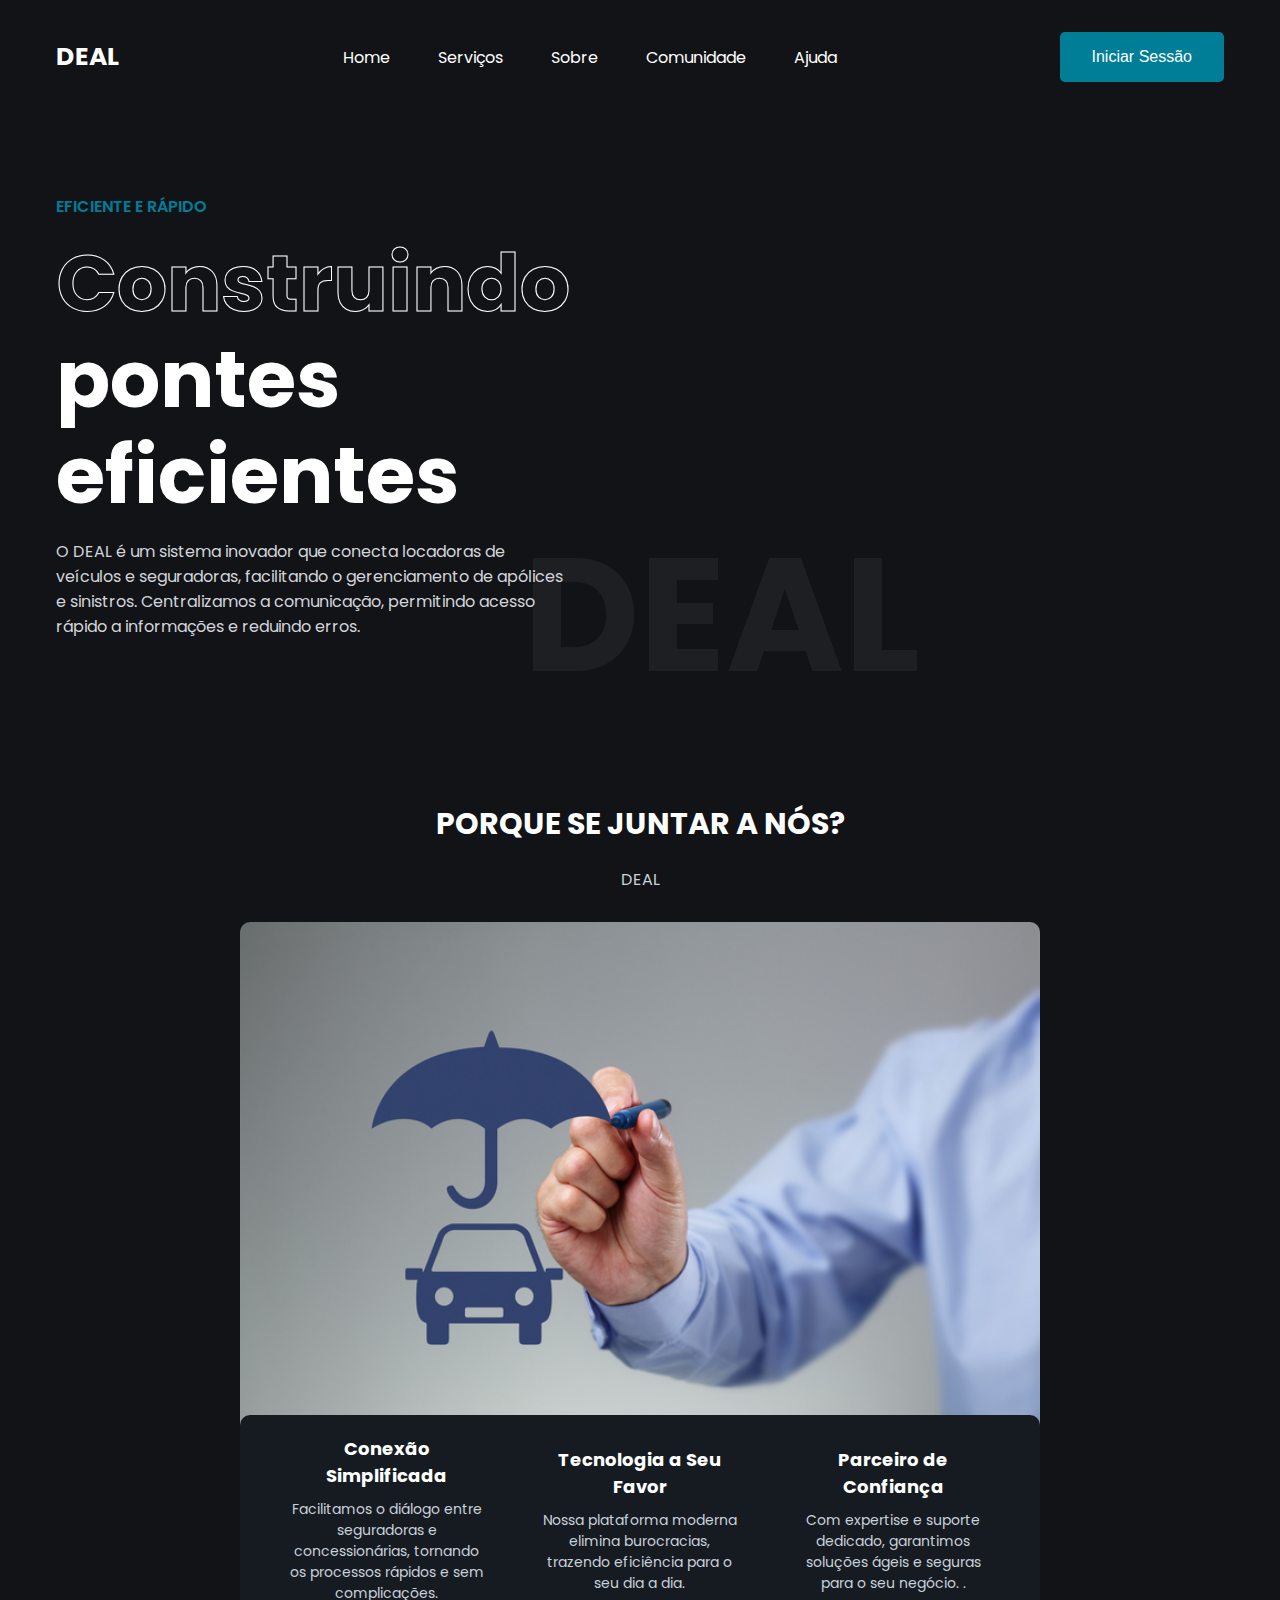
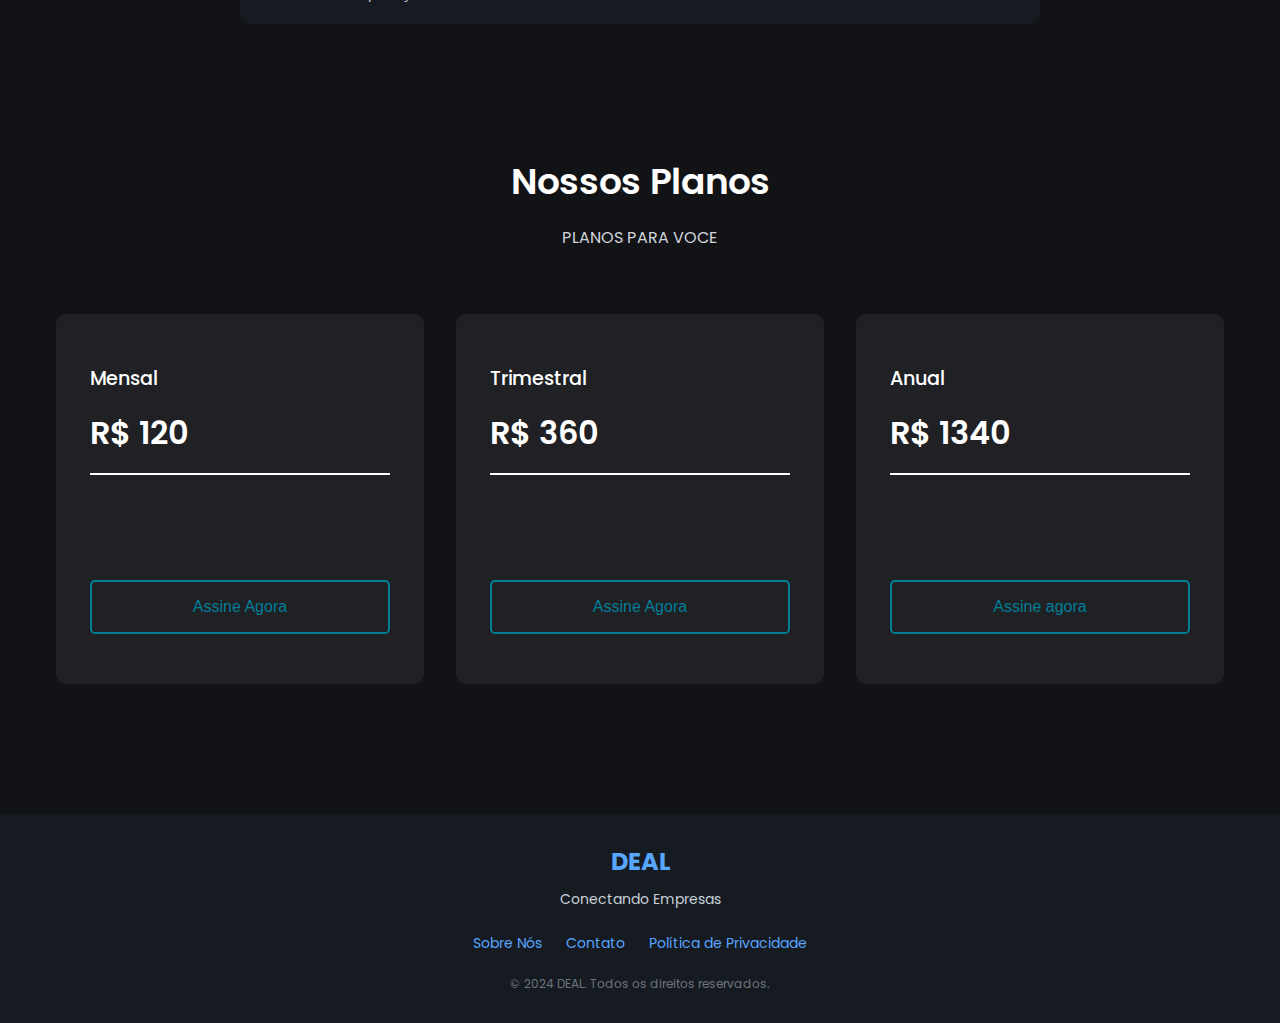
<file: INDEX.html>
<!DOCTYPE html>
<html lang="en">
<head>
    <meta charset="UTF-8">
    <meta name="viewport" content="width=device-width, initial-scale=1.0">
    <title>Document</title>
    <link rel="stylesheet" href="INDEX.CSS">
</head>
<body>

  <nav>
    <div class="nav__logo">
      <a>DEAL</a>
    </div>
    <ul class="nav__links">
      <li class="link"><a href="#">Home</a></li>
      <li class="link"><a href="#">Serviços</a></li>
      <li class="link"><a href="#">Sobre</a></li>
      <li class="link"><a href="#">Comunidade</a></li>
      <li class="link"><a href="view/Tcontato.php">Ajuda</a></li>
    </ul>
    <button class="btn">Iniciar Sessão</button>
    

    <script>
 
        document.querySelector('.btn').addEventListener('click', function() {
            
            window.location.href = 'view/Tlogin.html';
        });
    </script>

    
  </nav>

  <header class="section__container header__container">
    <div class="header__content">
      <h4>EFICIENTE E RÁPIDO</h4>
      <h1><span>Construindo</span> pontes eficientes</h1>
      <p>
        O DEAL é um sistema inovador que conecta locadoras de veículos e 
          seguradoras, facilitando o gerenciamento de apólices e sinistros. 
          Centralizamos a comunicação, permitindo acesso rápido a informações e reduindo erros. 
      </p>

      
    </div>
  </header>

  

    </section>
    <section class="section_3">
      <h2 class="section-title">PORQUE SE JUNTAR A NÓS?</h2>
      <p class="section-description">DEAL </p>
      <div class="image-container">
          <img src="view/css/fotox.jpg" >
          <div class="info-container">
              <div class="info-card">
                  
                  <h3>Conexão Simplificada</h3>
                  <p>Facilitamos o diálogo entre seguradoras e concessionárias, tornando os processos rápidos e sem complicações.

                  </p>
              </div>
              <div class="info-card">
                  
                  <h3>Tecnologia a Seu Favor</h3>
                  <p>Nossa plataforma moderna elimina burocracias, trazendo eficiência para o seu dia a dia.

                  </p>
              </div>
              <div class="info-card">
                  
                  <h3>Parceiro de Confiança
                  </h3>
                  <p>Com expertise e suporte dedicado, garantimos soluções ágeis e seguras para o seu negócio.

                    .</p>
              </div>
          </div>
      </div>
  </section>


  <section class="section__container price__container">
    <h2 class="section__header">Nossos Planos</h2>
    <p class="section__subheader">
      PLANOS PARA VOCE
    </p>
    <div class="price__grid">
      <div class="price__card">
        <div class="price__card__content">
          <h4>Mensal</h4>
          <h3>R$ 120</h3>
          <p>
            <i class="ri-checkbox-circle-line"></i>
            
          </p>
        </div>
        <button class="btn price__btn">Assine Agora</button>
      </div>
      <div class="price__card">
        <div class="price__card__content">
          <h4>Trimestral</h4>
          <h3>R$ 360</h3>
        </div>
        <button class="btn price__btn">Assine Agora</button>
      </div>
      <div class="price__card">
        <div class="price__card__content">
          <h4>Anual</h4>
          <h3>R$ 1340</h3>
        </div>
        <button class="btn price__btn">Assine agora</button>
      </div>
    </div>
  </section>

  <footer class="footer">
    <h2>DEAL</h2>
    <p>Conectando Empresas</p>
    <div class="footer-links">
        <a href="#">Sobre Nós</a>
        <a href="#">Contato</a>
        <a href="#">Política de Privacidade</a>
    </div>
    <div class="copyright">
        &copy; 2024 DEAL. Todos os direitos reservados.
    </div>
</footer>
  
</body>
</html>
</file>
<file: INDEX.CSS>
@import url("https://fonts.googleapis.com/css2?family=Poppins:wght@400;500;600;700&display=swap");

:root {
  --text-light: #d1d5db;
  --white: #ffffff;
}

* {
  padding: 0;
  margin: 0;
  box-sizing: border-box;
}

.btn {
  padding: 1rem 2rem;
  outline: none;
  border: none;
  font-size: 1rem;
  color: var(--white);
  background-color: #007e98;
  border-radius: 5px;
  cursor: pointer;
  transition: 0.3s;
}

.btn:hover {
  background-color: #007e98;
}

a {
  text-decoration: none;
}

body {
  font-family: "Poppins", sans-serif;
  background-color: #111317;
}

nav {
  max-width: 1200px;
  margin: auto;
  padding: 2rem 1rem;
  display: flex;
  align-items: center;
  justify-content: space-between;
  gap: 2rem;
}

.nav__logo {
  max-width: 150px;
  font-size: 25px;
  font-weight: bold;
  color: white;
}

.nav__links {
  list-style: none;
  display: flex;
  align-items: center;
  gap: 3rem;
}

.link a {
  position: relative;
  padding-bottom: 0.75rem;
  color: var(--white);
}

.link a::after {
  content: "";
  position: absolute;
  height: 2px;
  width: 0;
  left: 0;
  bottom: 0;
  background-color: #007e98;
  transition: 0.3s;
}

.link a:hover::after {
  width: 50%;
}

.section__container {
  max-width: 1200px;
  margin: auto;
   
}

.header__container {
  position: relative;
  padding-top: 2rem;
  display: grid;
  color: var(--white);
  grid-template-columns: repeat(4, 1fr);
  
}

.header__container::before {
  content: "DEAL";
  position: absolute;
  bottom: 5rem;
  right: 20rem;
  font-size: 10rem;
  font-weight: 700;
  line-height: 7rem;
  color: var(--white);
  opacity: 0.05;
  z-index: -1;
}

.header__content h4 {
  margin-bottom: 1rem;
  font-size: 1rem;
  font-weight: 600;
  color:  #007e98;
}

.header__content h1 {
  margin-bottom: 1rem;
  font-size: 5rem;
  font-weight: 700;
  line-height: 6rem;
  color: var(--white);
}

.header__content p {
  margin-bottom: 2rem;
  color: var(--text-light);
}



.section__header {
  margin-bottom: 1rem;
  font-size: 2.25rem;
  font-weight: 600;
  text-align: center;
  color: var(--white);
}


.explore__header {
  display: flex;
  align-items: center;
  justify-content: space-between;
  gap: 2rem;
}

.header__content h1 span {
  -webkit-text-fill-color: transparent;
  -webkit-text-stroke: 1px var(--white);
}

.explore__nav {
  display: flex;
  align-items: center;
  gap: 2rem;
}

.section__container{
  max-width:1200px;
  margin: auto;
  padding: 5rem 1rem;
}

.explore__nav span {
  padding: 0 6px;
  font-size: 1.5rem;
  color: var(--white);
  border: 2px solid var(--white);
  border-radius: 100%;
  cursor: pointer;
  transition: 0.3s;
}


.cards-container {
  display: flex;
  justify-content: center;
  gap: 20px;
  flex-wrap: wrap;
}

.card {
  display: flex;
  flex-direction: column;
  justify-content: space-between;
  width: 250px;
  height: 300px;
  background-color: #161b22;
  margin: 10px;
  border-radius: 10px;
  overflow: hidden;
  box-shadow: 0 0 10px rgba(0, 0, 0, 0.5);
  transition: transform 0.3s ease, box-shadow 0.3s ease;
}

.card:hover {
  transform: translateY(-10px);
  box-shadow: 0 0 15px rgba(88, 166, 255, 0.5);
}

.card-content {
  padding: 20px;
  flex-grow: 1;
}

.card-title {
  font-size: 18px;
  margin-bottom: 10px;
  color: #ffffff;
}

.card-text {
  font-size: 14px;
  color: #c9d1d9;
}

.card-button-container {
  padding: 20px;
  text-align: center;
}

.card-button {
  background-color: #007e98;
  color: #ffffff;
  padding: 10px 20px;
  border: none;
  border-radius: 5px;
  cursor: pointer;
  transition: background-color 0.3s ease;
  text-decoration: none;
}

.card-button:hover {
  background-color: #007e98;
}


.section_3 {
  text-align: center;
  padding: 50px 0;
}

.section-title {
  font-size: 30px;
  color: white;
  margin-bottom: 20px;
}

.section-description {
  font-size: 16px;
  color: #c9d1d9;
  margin-bottom: 30px;
}

.image-container {
  position: relative;
  display: inline-block;
  width: 80%;
  max-width: 800px;
  margin: 0 auto;
}

.image-container img {
  width: 100%;
  border-radius: 10px;
}

.info-container {
  background-color: #161b22;
  padding: 20px;
  border-radius: 10px;
  margin-top: -50px;
  position: relative;
  z-index: 1;
  display: flex;
  justify-content: space-around;
  align-items: center;
}

.info-card {
  text-align: center;
  max-width: 200px;
}

.info-card h3 {
  font-size: 18px;
  color: #ffffff;
  margin-bottom: 10px;
}

.info-card p {
  font-size: 14px;
  color: #c9d1d9;
}

.price__grid {
  margin-top: 4rem;
  display: grid;
  grid-template-columns: repeat(3, 1fr);
  gap: 2rem;
}

.price__card {
  padding: 3rem 2rem;
  display: flex;
  flex-direction: column;
  background-color: #1f2125;
  border: 2px solid transparent;
  border-radius: 10px;
  transition: 0.3s;
}

.price__card:hover {
  background-color: #35373b;
  border-color: #007e98;
}

.price__card__content {
  flex: 1;
  margin-bottom: 2rem;

}

.price__card h4 {
  margin-bottom: 1rem;
  font-size: 1.2rem;
  font-weight: 500;
  color: white;
}

.price__card h3 {
  padding-bottom: 1rem;
  margin-bottom: 2rem;
  font-size: 2rem;
  font-weight: 600;
  color: var(--white);
  border-bottom: 2px solid white;
}

.price__card p {
  margin-bottom: 0.75rem;
  color: white;
}

.price__card p i {
  margin-right: 0.5rem;
  font-size: 1.2rem;
  color: #007e98;
}

.price__btn {
  color: #007e98;
  background-color: transparent;
  border: 2px solid #007e98;
}

.price__btn:hover {
  color: white;
  background-color: #007e98;
}

.section__subheader {
  max-width: 600px;
  margin: auto;
  text-align: center;
  color: var(--text-light);
}

.footer {
  background-color: #161b22;
  color: #c9d1d9;
  text-align: center;
  padding: 30px 0;
  position: relative;
  z-index: 1;
  margin-top: 50px;
}

.footer h2 {
  font-size: 24px;
  margin-bottom: 10px;
  color: #58a6ff;
}

.footer p {
  font-size: 14px;
  color: #c9d1d9;
  margin: 5px 0;
}

.footer .footer-links {
  margin: 20px 0;
}

.footer .footer-links a {
  color: #58a6ff;
  margin: 0 10px;
  font-size: 14px;
  text-decoration: none;
  transition: color 0.3s ease;
}

.footer .footer-links a:hover {
  color: #1f6feb;
}

.footer .copyright {
  font-size: 12px;
  color: #6c757d;
  margin-top: 10px;
}
</file>
